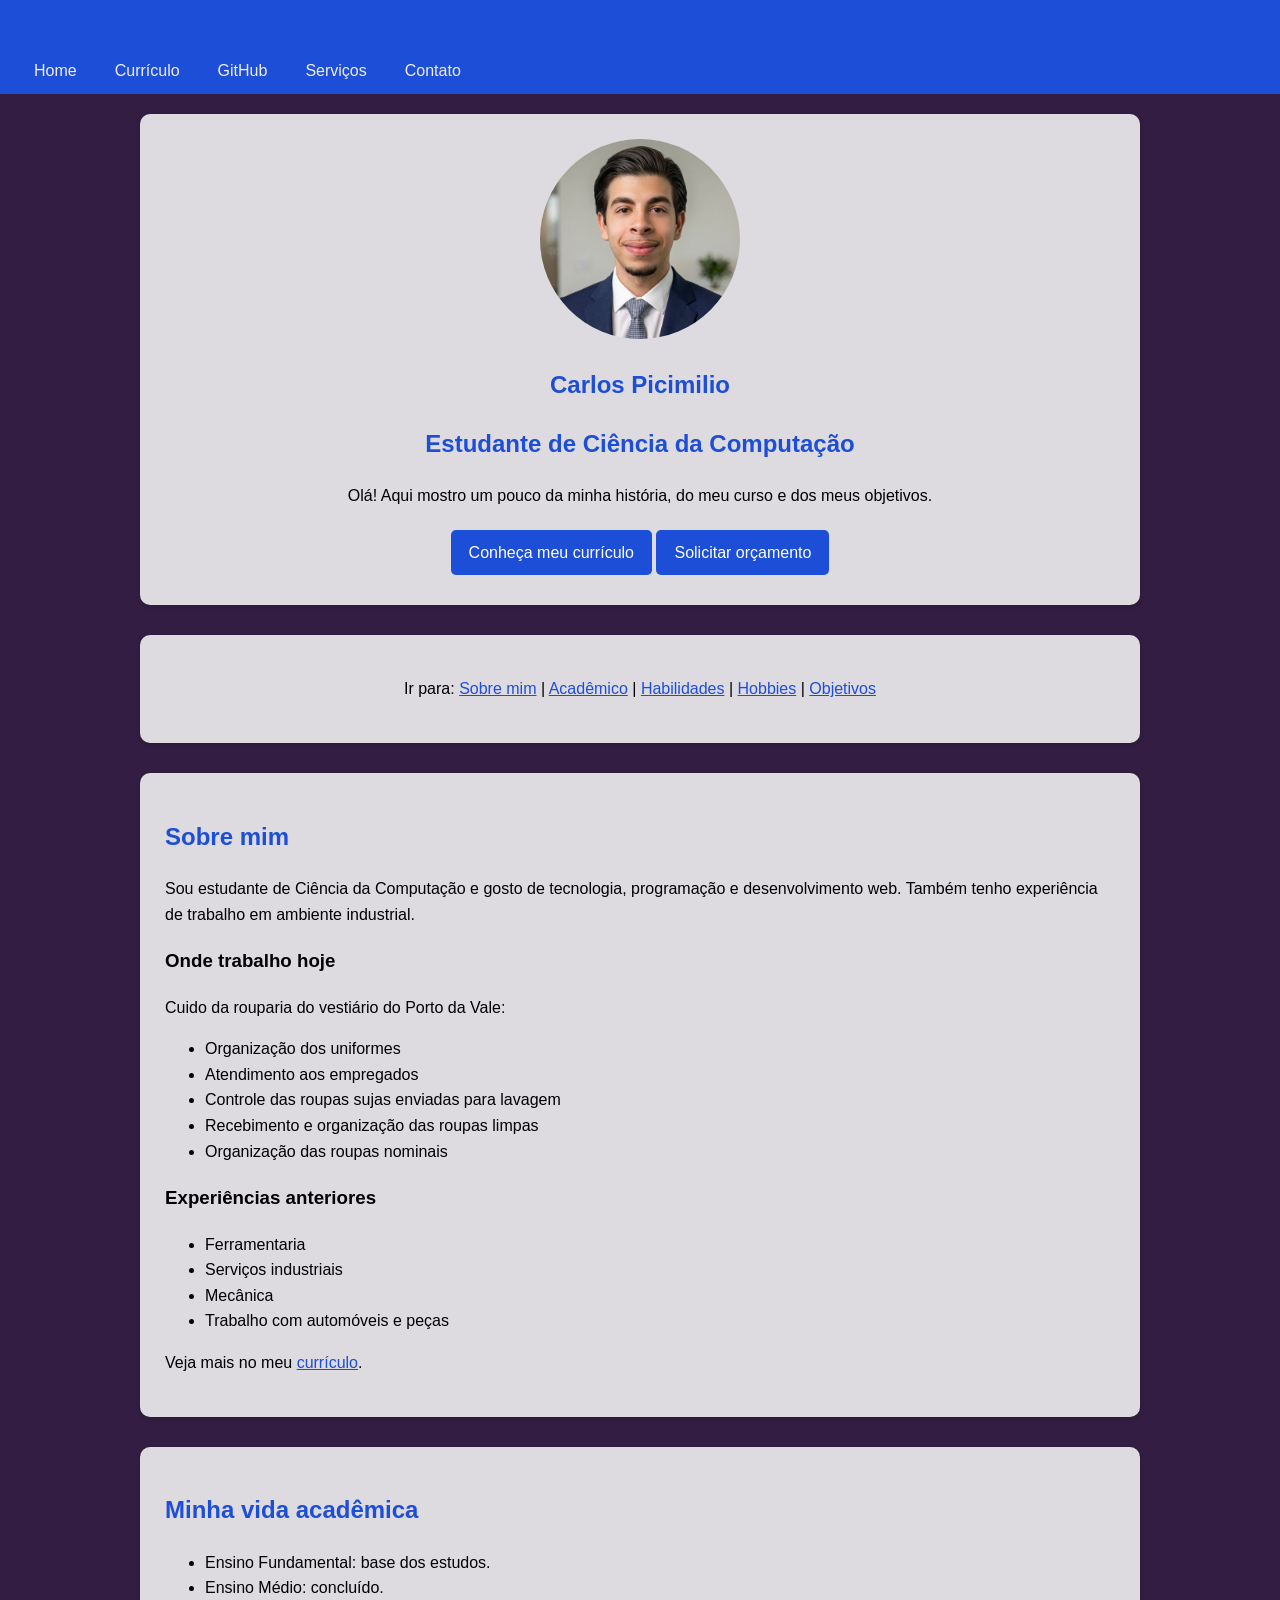
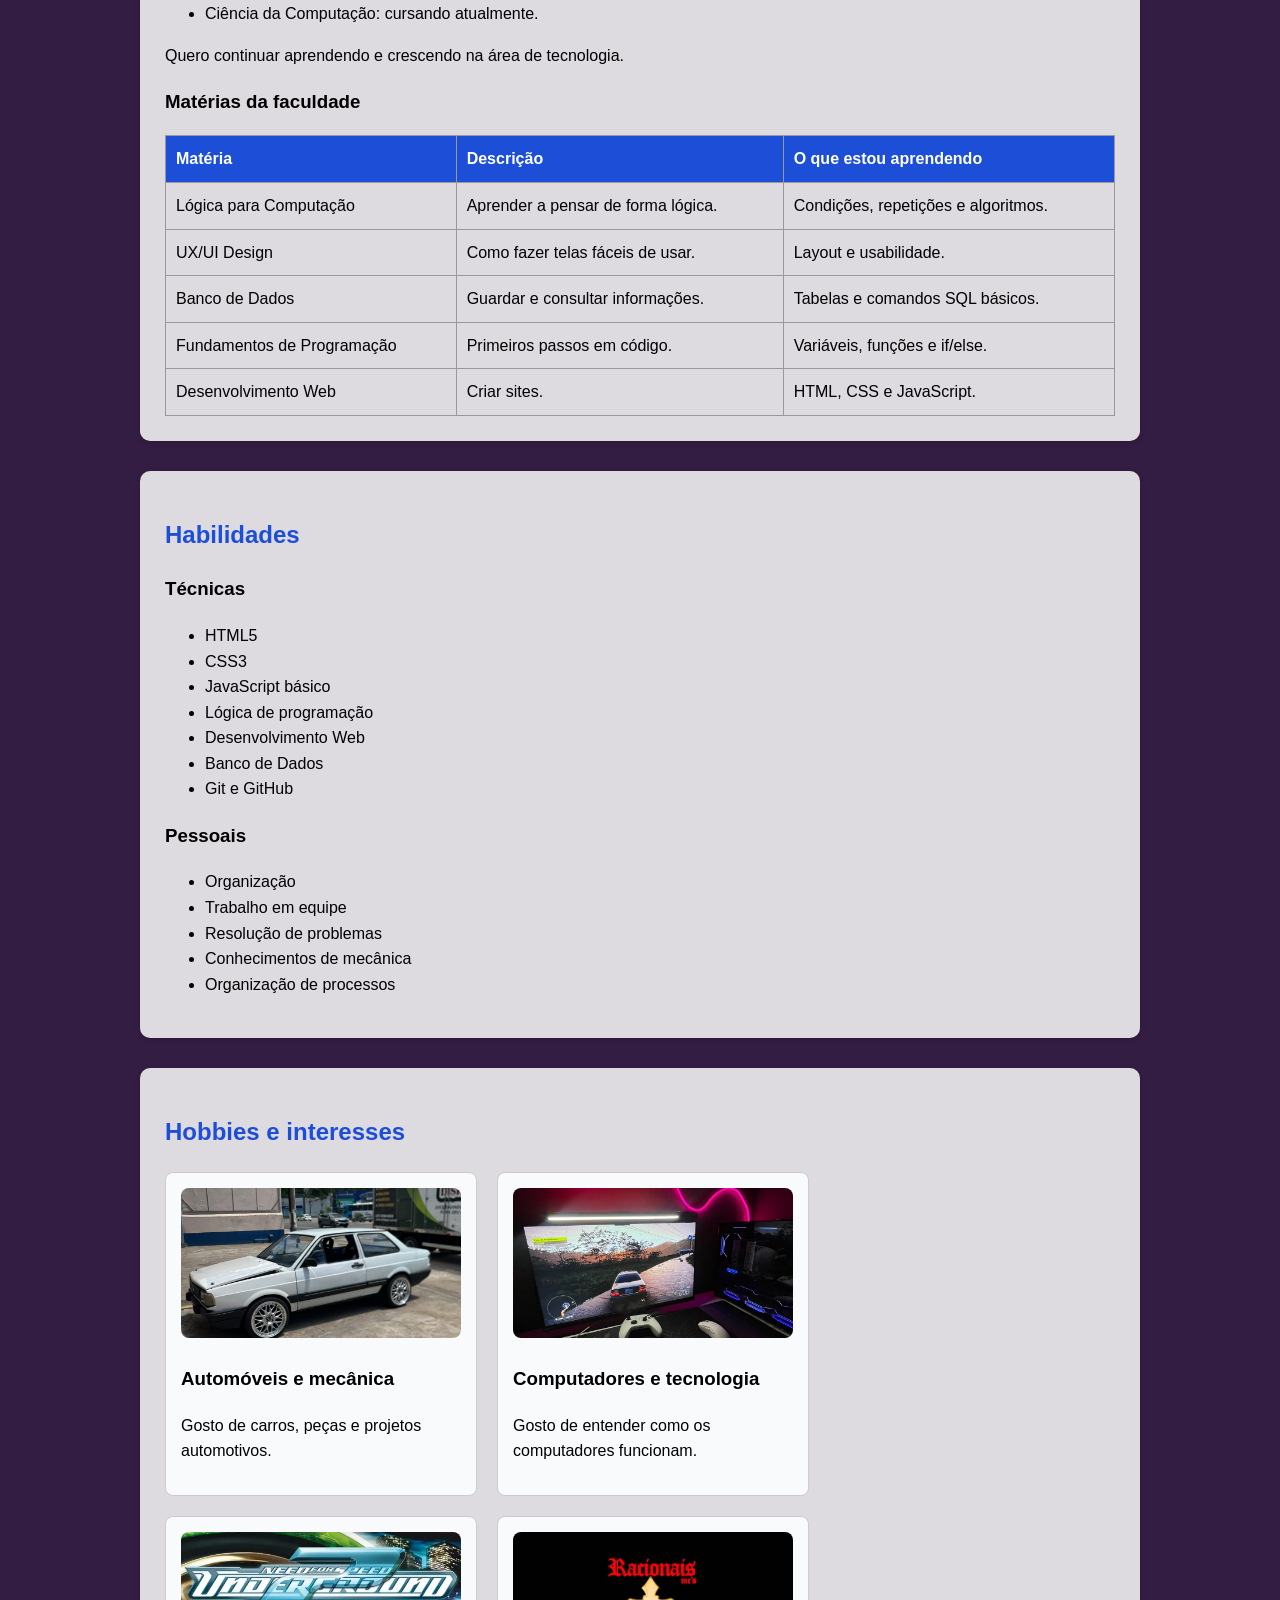
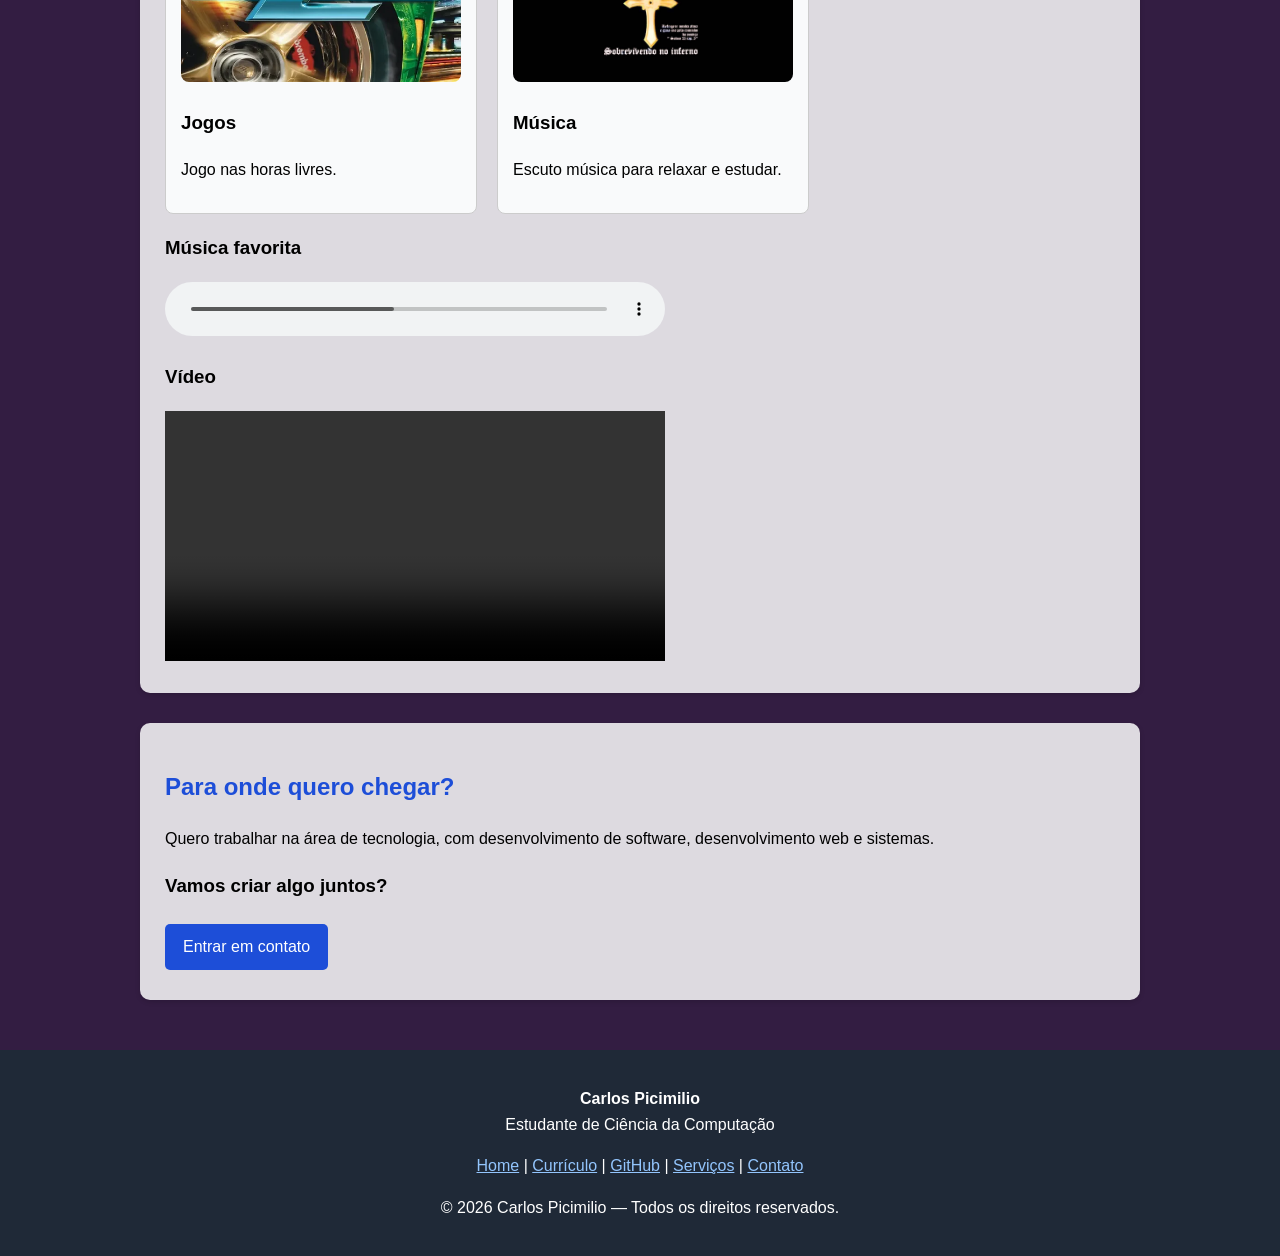
<file: index.html>
<!DOCTYPE html>
<html lang="pt-BR">
<head>
<meta charset="UTF-8">
<meta name="viewport" content="width=device-width, initial-scale=1.0">
<title>Home - Carlos Picimilio</title>
<meta name="description" content="Site de Carlos Picimilio, estudante de Ciência da Computação.">
<link rel="stylesheet" href="style.css">
</head>
<body>

<header>
  <div class="topo">
    <h2 class="logo">Carlos Picimilio</h2>
    <button id="btn-menu" aria-label="Abrir menu">&#9776;</button>
  </div>
  <nav id="menu" aria-label="Menu principal">
    <ul>
<li><a href="index.html">Home</a></li>
<li><a href="curriculo.html">Currículo</a></li>
<li><a href="github.html">GitHub</a></li>
<li><a href="servicos.html">Serviços</a></li>
<li><a href="contato.html">Contato</a></li>
    </ul>
  </nav>
</header>

<main>
<section class="inicio">
  <img src="minhafoto.jpeg" alt="Foto de Carlos Picimilio">
  <h1>Carlos Picimilio</h1>
  <h2>Estudante de Ciência da Computação</h2>
  
  <p>Olá! Aqui mostro um pouco da minha história, do meu curso e dos meus objetivos.</p>
  <a class="botao" href="curriculo.html">Conheça meu currículo</a>
  <a class="botao" href="servicos.html">Solicitar orçamento</a>
</section>

<section class="ancoras">
  <p>Ir para: <a href="#sobre">Sobre mim</a> | <a href="#academico">Acadêmico</a> | <a href="#habilidades">Habilidades</a> | <a href="#hobbies">Hobbies</a> | <a href="#objetivos">Objetivos</a></p>
</section>

<section id="sobre">
  <h2>Sobre mim</h2>
  <p>Sou estudante de Ciência da Computação e gosto de tecnologia, programação e desenvolvimento web. Também tenho experiência de trabalho em ambiente industrial.</p>
  <h3>Onde trabalho hoje</h3>
  <p>Cuido da rouparia do vestiário do Porto da Vale:</p>
  <ul>
  <li>Organização dos uniformes</li>
  <li>Atendimento aos empregados</li>
  <li>Controle das roupas sujas enviadas para lavagem</li>
  <li>Recebimento e organização das roupas limpas</li>
  <li>Organização das roupas nominais</li>
</ul>
  <h3>Experiências anteriores</h3>
  <ul>
  <li>Ferramentaria</li>
  <li>Serviços industriais</li>
  <li>Mecânica</li>
  <li>Trabalho com automóveis e peças</li>
</ul>
  <p>Veja mais no meu <a href="curriculo.html">currículo</a>.</p>
</section>

<section id="academico">
  <h2>Minha vida acadêmica</h2>
  <ul>
  <li>Ensino Fundamental: base dos estudos.</li>
  <li>Ensino Médio: concluído.</li>
  <li>Ciência da Computação: cursando atualmente.</li>
</ul>
  <p>Quero continuar aprendendo e crescendo na área de tecnologia.</p>
  <h3>Matérias da faculdade</h3>
  <div class="rolagem">
<table>
    
<tr><th>Matéria</th><th>Descrição</th><th>O que estou aprendendo</th></tr>
<tr><td>Lógica para Computação</td><td>Aprender a pensar de forma lógica.</td><td>Condições, repetições e algoritmos.</td></tr>
<tr><td>UX/UI Design</td><td>Como fazer telas fáceis de usar.</td><td>Layout e usabilidade.</td></tr>
<tr><td>Banco de Dados</td><td>Guardar e consultar informações.</td><td>Tabelas e comandos SQL básicos.</td></tr>
<tr><td>Fundamentos de Programação</td><td>Primeiros passos em código.</td><td>Variáveis, funções e if/else.</td></tr>
<tr><td>Desenvolvimento Web</td><td>Criar sites.</td><td>HTML, CSS e JavaScript.</td></tr>

</table>
</div>
</section>

<section id="habilidades">
  <h2>Habilidades</h2>
  <h3>Técnicas</h3>
  <ul>
  <li>HTML5</li>
  <li>CSS3</li>
  <li>JavaScript básico</li>
  <li>Lógica de programação</li>
  <li>Desenvolvimento Web</li>
  <li>Banco de Dados</li>
  <li>Git e GitHub</li>
</ul>
  <h3>Pessoais</h3>
  <ul>
  <li>Organização</li>
  <li>Trabalho em equipe</li>
  <li>Resolução de problemas</li>
  <li>Conhecimentos de mecânica</li>
  <li>Organização de processos</li>
</ul>
</section>

<section id="hobbies">
  <h2>Hobbies e interesses</h2>
  <div class="grupo">
  <div class="caixa">
  <img src="voyage.jpeg" alt="Imagem sobre Automóveis e mecânica">
  <h3>Automóveis e mecânica</h3>
  <p>Gosto de carros, peças e projetos automotivos.</p>
</div>
  <div class="caixa">
  <img src="pc.jpeg" alt="Imagem sobre Computadores e tecnologia">
  <h3>Computadores e tecnologia</h3>
  <p>Gosto de entender como os computadores funcionam.</p>
</div>
  <div class="caixa">
  <img src="nfs2.webp" alt="Imagem sobre Jogos">
  <h3>Jogos</h3>
  <p>Jogo nas horas livres.</p>
</div>
  <div class="caixa">
  <img src="racionais.jpg" alt="Imagem sobre Música">
  <h3>Música</h3>
  <p>Escuto música para relaxar e estudar.</p>
</div>
  </div>
  <h3>Música favorita</h3>
 
  <audio controls src="intoyesterday.mp3">Seu navegador não suporta áudio.</audio>
  <h3>Vídeo</h3>
  
  <video controls src="neymarskills.mp4">Seu navegador não suporta vídeo.</video>
</section>

<section id="objetivos">
  <h2>Para onde quero chegar?</h2>
  <p>Quero trabalhar na área de tecnologia, com desenvolvimento de software, desenvolvimento web e sistemas.</p>
  <h3>Vamos criar algo juntos?</h3>
  <a class="botao" href="contato.html">Entrar em contato</a>
</section>
</main>

<footer>
  <p><strong>Carlos Picimilio</strong><br>Estudante de Ciência da Computação</p>
  <p><a href="index.html">Home</a> | <a href="curriculo.html">Currículo</a> | <a href="github.html">GitHub</a> | <a href="servicos.html">Serviços</a> | <a href="contato.html">Contato</a></p>
  
  <p>&copy; <span id="ano">2026</span> Carlos Picimilio — Todos os direitos reservados.</p>
</footer>

<button id="btn-topo" aria-label="Voltar ao topo">&uarr; Topo</button>
<script src="script.js"></script>
</body>
</html>
</file>
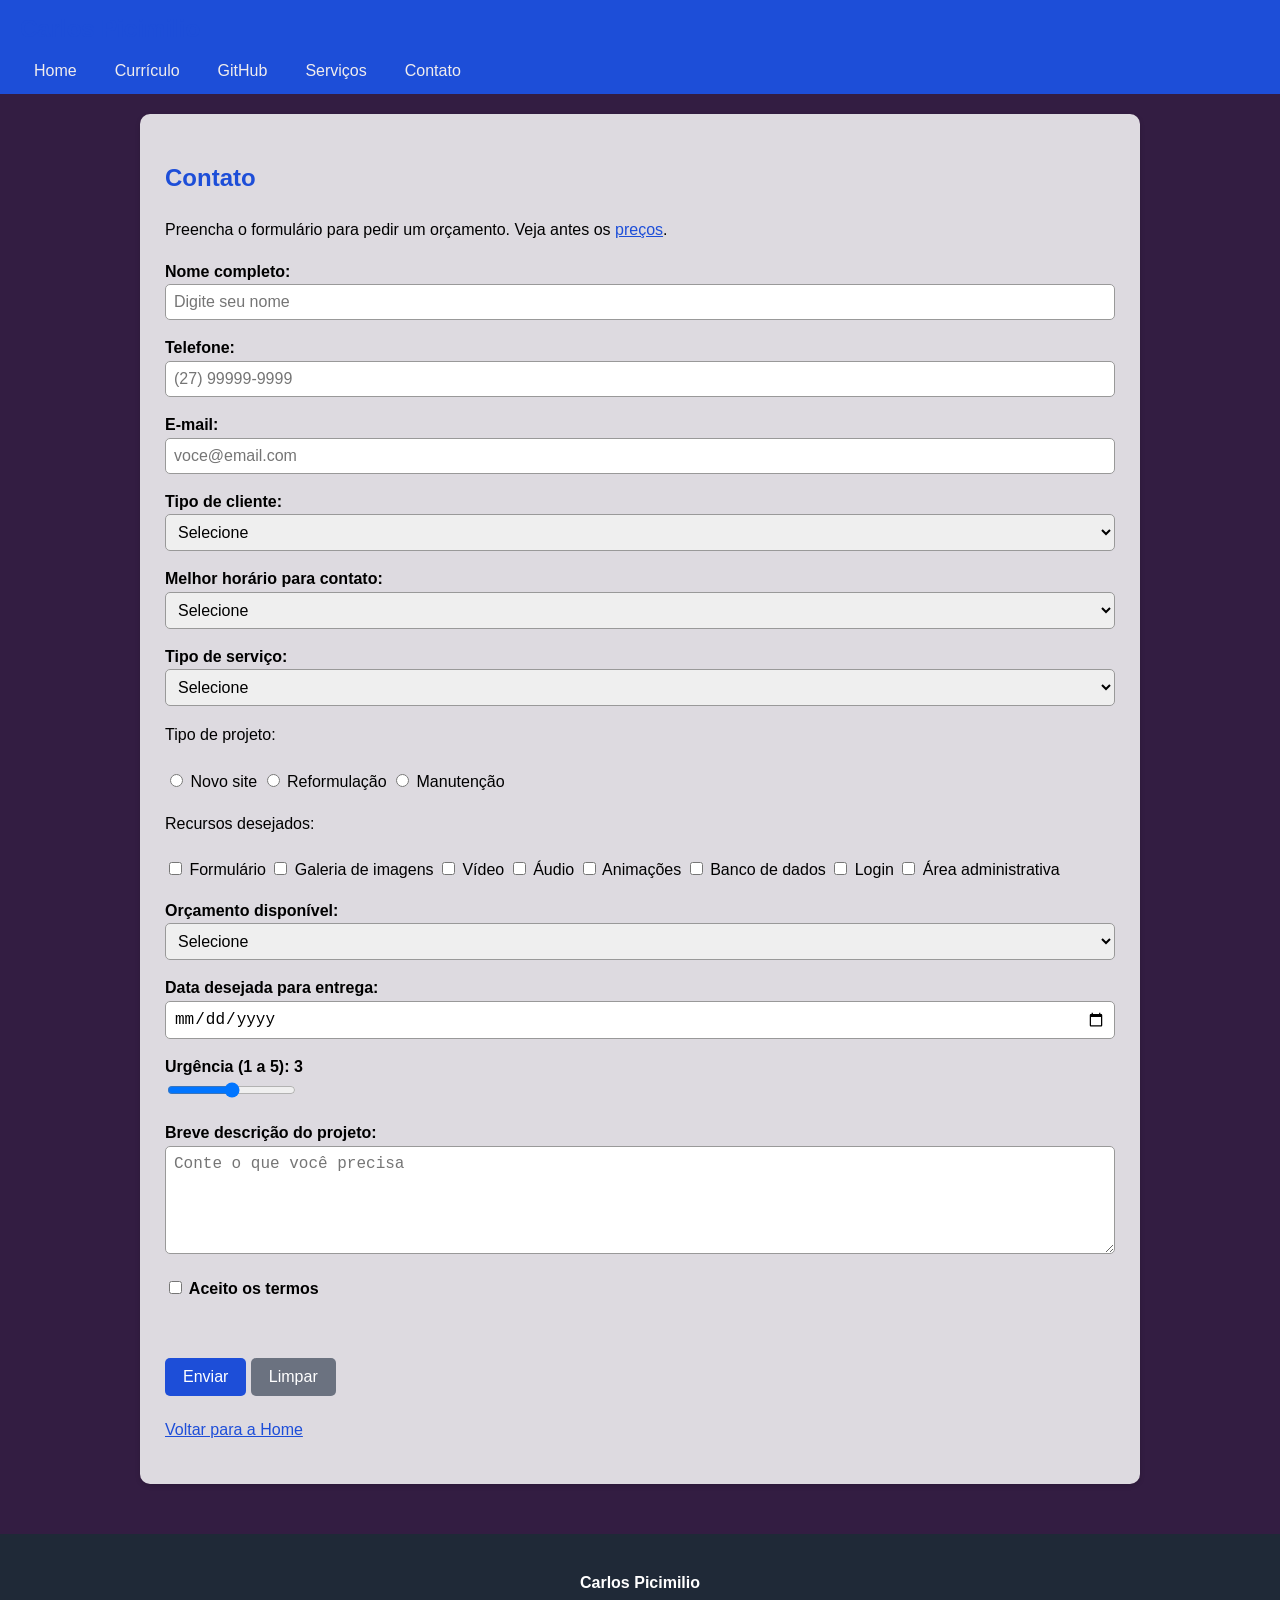
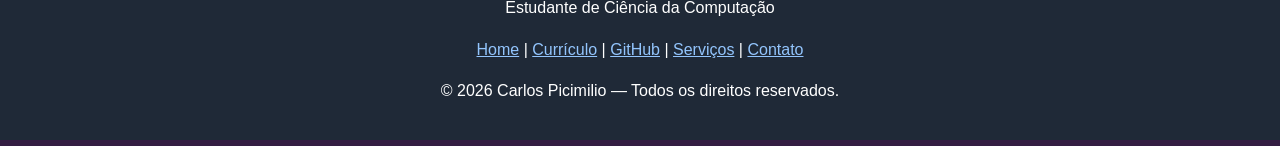
<file: contato.html>
<!DOCTYPE html>
<html lang="pt-BR">
<head>
<meta charset="UTF-8">
<meta name="viewport" content="width=device-width, initial-scale=1.0">
<title>Contato - Carlos Picimilio</title>
<meta name="description" content="Peça um orçamento de site.">
<link rel="stylesheet" href="style.css">
</head>
<body>

<header>
  <div class="topo">
    <h2 class="logo">Carlos Picimilio</h2>
    <button id="btn-menu" aria-label="Abrir menu">&#9776;</button>
  </div>
  <nav id="menu" aria-label="Menu principal">
    <ul>
<li><a href="index.html">Home</a></li>
<li><a href="curriculo.html">Currículo</a></li>
<li><a href="github.html">GitHub</a></li>
<li><a href="servicos.html">Serviços</a></li>
<li><a href="contato.html">Contato</a></li>
    </ul>
  </nav>
</header>

<main>
<section>
  <h1>Contato</h1>
  <p>Preencha o formulário para pedir um orçamento. Veja antes os <a href="servicos.html">preços</a>.</p>
  <p id="sucesso" class="sucesso" hidden>Obrigado pelo contato! Sua solicitação foi registrada. Entrarei em contato para entender melhor o projeto e enviar uma proposta.</p>
  <div id="erros" class="erros"></div>
  <form id="formulario">
    <label for="nome">Nome completo:</label>
    <input type="text" id="nome" placeholder="Digite seu nome">
    <label for="tel">Telefone:</label>
    <input type="tel" id="tel" placeholder="(27) 99999-9999">
    <label for="email">E-mail:</label>
    <input type="email" id="email" placeholder="voce@email.com">
    <label for="cliente">Tipo de cliente:</label>
    <select id="cliente"><option value="">Selecione</option><option>Pessoa Física</option><option>Pessoa Jurídica</option></select>
    <label for="horario">Melhor horário para contato:</label>
    <select id="horario"><option value="">Selecione</option><option>Manhã</option><option>Tarde</option><option>Noite</option></select>
    <label for="servico">Tipo de serviço:</label>
    <select id="servico"><option value="">Selecione</option><option>Landing Page</option><option>Site institucional</option><option>Loja virtual</option><option>Site para restaurante</option><option>Site para academia</option><option>Site para empresa</option><option>Sistema web</option><option>Outro</option></select>
    <p>Tipo de projeto:</p>
    <div><label><input type="radio" name="projeto" value="Novo site"> Novo site</label> <label><input type="radio" name="projeto" value="Reformulação"> Reformulação</label> <label><input type="radio" name="projeto" value="Manutenção"> Manutenção</label> </div>
    <p>Recursos desejados:</p>
    <div><label><input type="checkbox" name="recursos"> Formulário</label> <label><input type="checkbox" name="recursos"> Galeria de imagens</label> <label><input type="checkbox" name="recursos"> Vídeo</label> <label><input type="checkbox" name="recursos"> Áudio</label> <label><input type="checkbox" name="recursos"> Animações</label> <label><input type="checkbox" name="recursos"> Banco de dados</label> <label><input type="checkbox" name="recursos"> Login</label> <label><input type="checkbox" name="recursos"> Área administrativa</label> </div>
    <label for="orcamento">Orçamento disponível:</label>
    <select id="orcamento"><option value="">Selecione</option><option>Até R$ 300</option><option>R$ 300 a R$ 600</option><option>R$ 600 a R$ 1.000</option><option>Acima de R$ 1.000</option></select>
    <label for="data">Data desejada para entrega:</label>
    <input type="date" id="data">
    <label for="urgencia">Urgência (1 a 5): <span id="valor">3</span></label>
    <input type="range" id="urgencia" min="1" max="5" value="3">
    <label for="descricao">Breve descrição do projeto:</label>
    <textarea id="descricao" rows="5" placeholder="Conte o que você precisa"></textarea>
    <label><input type="checkbox" id="termos"> Aceito os termos</label>
    <br><br>
    <input class="botao" type="submit" value="Enviar">
    <input class="botao cinza" type="reset" value="Limpar">
  </form>
  <p><a href="index.html">Voltar para a Home</a></p>
</section>
</main>

<footer>
  <p><strong>Carlos Picimilio</strong><br>Estudante de Ciência da Computação</p>
  <p><a href="index.html">Home</a> | <a href="curriculo.html">Currículo</a> | <a href="github.html">GitHub</a> | <a href="servicos.html">Serviços</a> | <a href="contato.html">Contato</a></p>

  <p>&copy; <span id="ano">2026</span> Carlos Picimilio — Todos os direitos reservados.</p>
</footer>

<button id="btn-topo" aria-label="Voltar ao topo">&uarr; Topo</button>
<script src="script.js"></script>
</body>
</html>
</file>
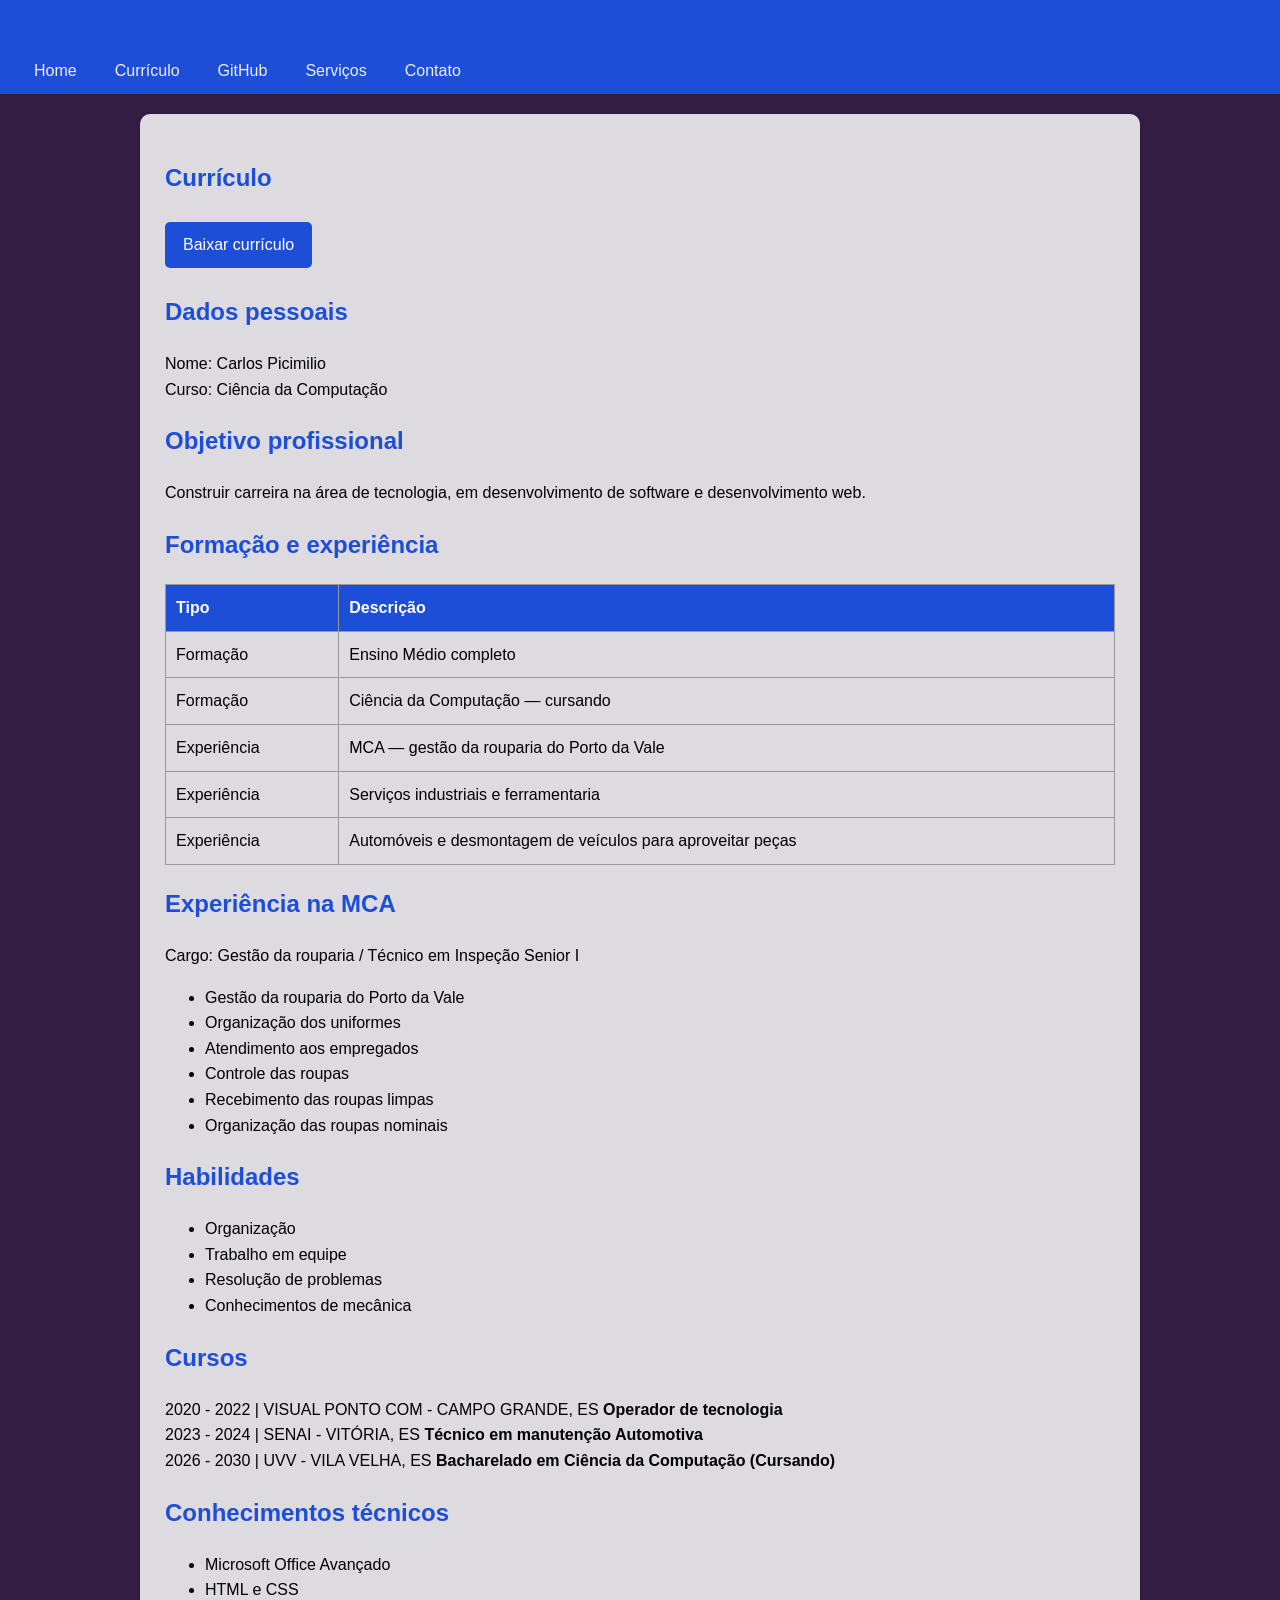
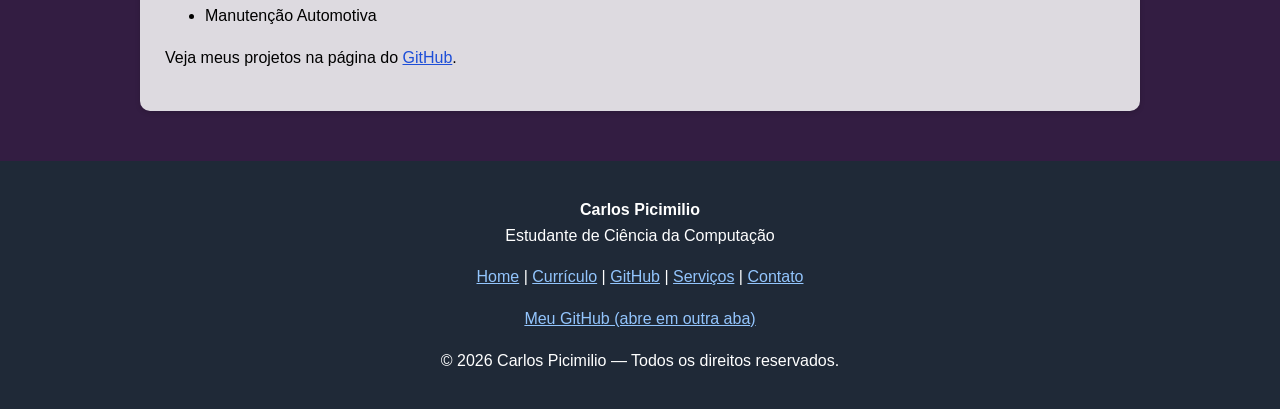
<file: curriculo.html>
<!DOCTYPE html>
<html lang="pt-BR">
<head>
<meta charset="UTF-8">
<meta name="viewport" content="width=device-width, initial-scale=1.0">
<title>Currículo - Carlos Picimilio</title>
<meta name="description" content="Currículo de Carlos Picimilio.">
<link rel="stylesheet" href="style.css">
</head>
<body>

<header>
  <div class="topo">
    <h2 class="logo">Carlos Picimilio</h2>
    <button id="btn-menu" aria-label="Abrir menu">&#9776;</button>
  </div>
  <nav id="menu" aria-label="Menu principal">
    <ul>
<li><a href="index.html">Home</a></li>
<li><a href="curriculo.html">Currículo</a></li>
<li><a href="github.html">GitHub</a></li>
<li><a href="servicos.html">Serviços</a></li>
<li><a href="contato.html">Contato</a></li>
    </ul>
  </nav>
</header>

<main>
<section>
  <h1>Currículo</h1>
  <p><a class="botao" href="curriculo.pdf" download>Baixar currículo</a></p>
 
  <h2>Dados pessoais</h2>
  <p>Nome: Carlos Picimilio<br>Curso: Ciência da Computação</p>
  <h2>Objetivo profissional</h2>
  <p>Construir carreira na área de tecnologia, em desenvolvimento de software e desenvolvimento web.</p>
  <h2>Formação e experiência</h2>
  <div class="rolagem"><table>
<tr><th>Tipo</th><th>Descrição</th></tr>
<tr><td>Formação</td><td>Ensino Médio completo</td></tr>
<tr><td>Formação</td><td>Ciência da Computação — cursando</td></tr>
<tr><td>Experiência</td><td>MCA — gestão da rouparia do Porto da Vale</td></tr>
<tr><td>Experiência</td><td>Serviços industriais e ferramentaria</td></tr>
<tr><td>Experiência</td><td>Automóveis e desmontagem de veículos para aproveitar peças</td></tr>
</table></div>
  <h2>Experiência na MCA</h2>
  <p>Cargo: Gestão da rouparia / Técnico em Inspeção Senior I</p>
  <ul>
  <li>Gestão da rouparia do Porto da Vale</li>
  <li>Organização dos uniformes</li>
  <li>Atendimento aos empregados</li>
  <li>Controle das roupas</li>
  <li>Recebimento das roupas limpas</li>
  <li>Organização das roupas nominais</li>
</ul>
  <h2>Habilidades</h2>
  <ul>
  <li>Organização</li>
  <li>Trabalho em equipe</li>
  <li>Resolução de problemas</li>
  <li>Conhecimentos de mecânica</li>
</ul>
  <h2>Cursos</h2>
  <p>
    2020 - 2022 | VISUAL PONTO COM - CAMPO GRANDE, ES <b>Operador de tecnologia</b>
    <br>
    2023 - 2024 | SENAI - VITÓRIA, ES <b>Técnico em manutenção Automotiva</b>
    <br>
    2026 - 2030 | UVV - VILA VELHA, ES <b>Bacharelado em Ciência da Computação (Cursando)</b>
    <br>
    
  </p>
  <h2>Conhecimentos técnicos</h2>
<ul>
  <li>Microsoft Office Avançado</li>
  <li>HTML e CSS</li>
  <li>Manutenção Automotiva</li>
</ul>
  <p>Veja meus projetos na página do <a href="github.html">GitHub</a>.</p>
</section>
</main>

<footer>
  <p><strong>Carlos Picimilio</strong><br>Estudante de Ciência da Computação</p>
  <p><a href="index.html">Home</a> | <a href="curriculo.html">Currículo</a> | <a href="github.html">GitHub</a> | <a href="servicos.html">Serviços</a> | <a href="contato.html">Contato</a></p>
 
  <p><a href="https://github.com/carlosmorone" target="_blank">Meu GitHub (abre em outra aba)</a></p>
  <p>&copy; <span id="ano">2026</span> Carlos Picimilio — Todos os direitos reservados.</p>
</footer>

<button id="btn-topo" aria-label="Voltar ao topo">&uarr; Topo</button>
<script src="script.js"></script>
</body>
</html>
</file>
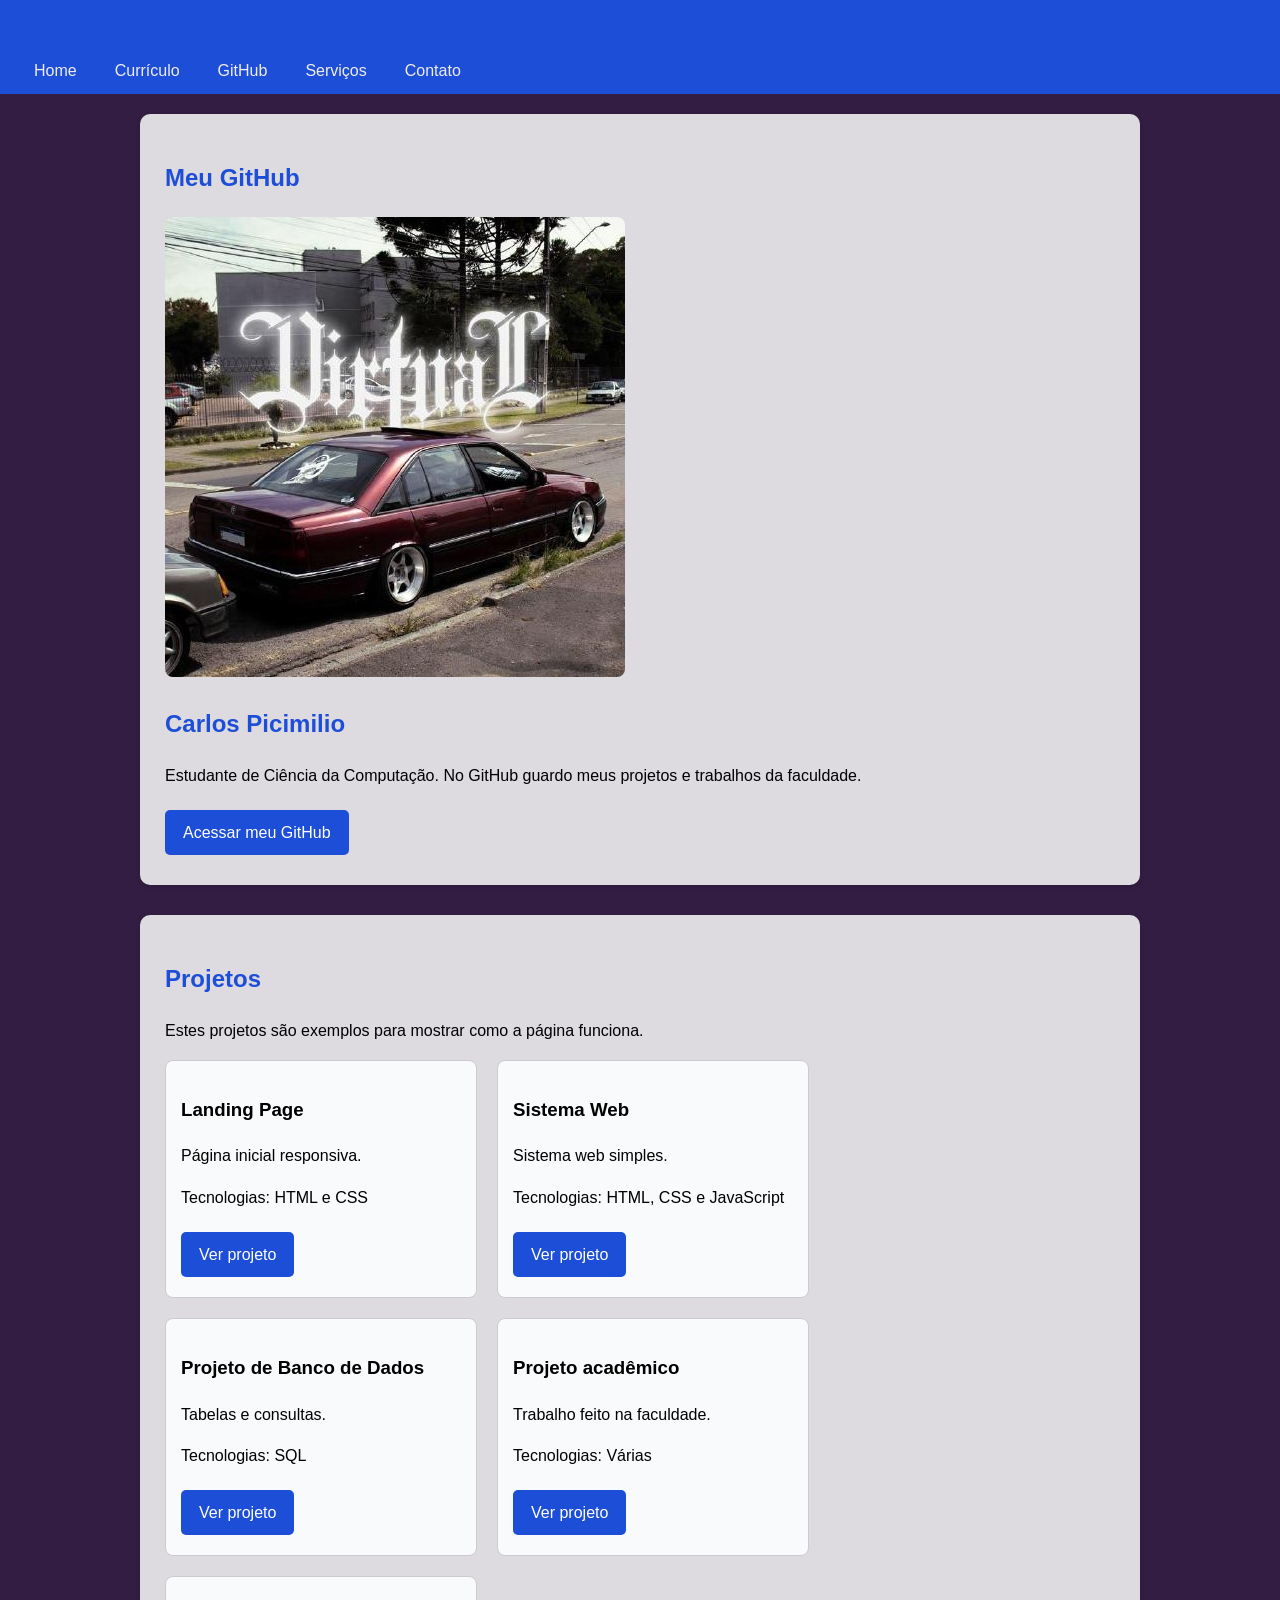
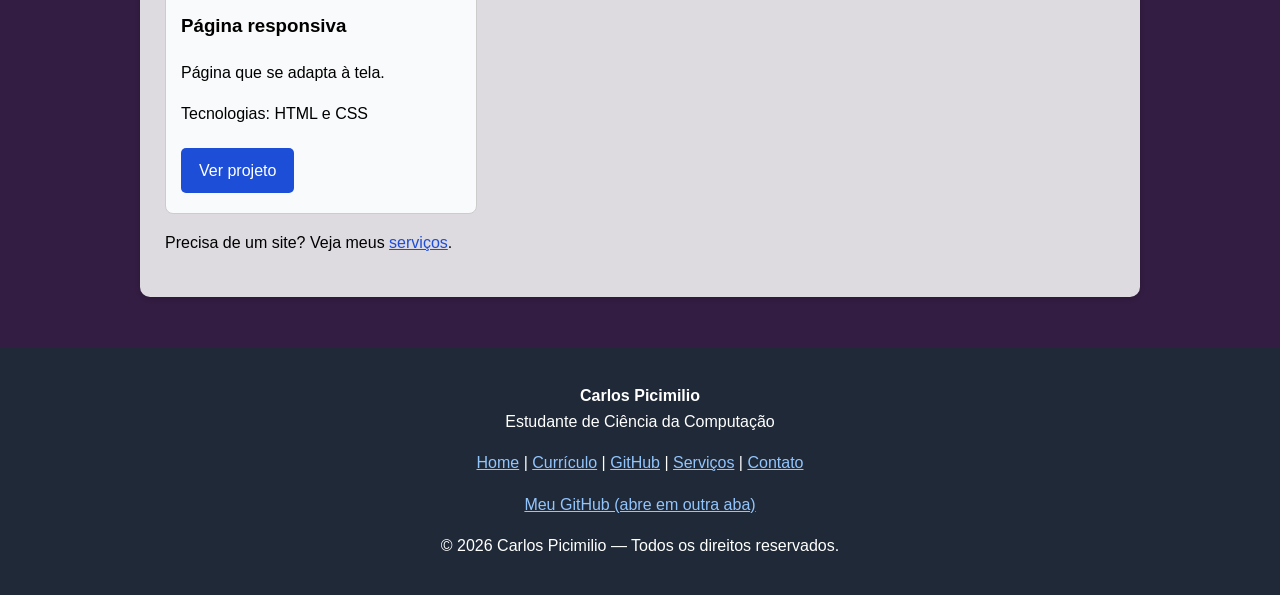
<file: github.html>
<!DOCTYPE html>
<html lang="pt-BR">
<head>
<meta charset="UTF-8">
<meta name="viewport" content="width=device-width, initial-scale=1.0">
<title>GitHub - Carlos Picimilio</title>
<meta name="description" content="Projetos de Carlos Picimilio no GitHub.">
<link rel="stylesheet" href="style.css">
</head>
<body>

<header>
  <div class="topo">
    <h2 class="logo">Carlos Picimilio</h2>
    <button id="btn-menu" aria-label="Abrir menu">&#9776;</button>
  </div>
  <nav id="menu" aria-label="Menu principal">
    <ul>
<li><a href="index.html">Home</a></li>
<li><a href="curriculo.html">Currículo</a></li>
<li><a href="github.html">GitHub</a></li>
<li><a href="servicos.html">Serviços</a></li>
<li><a href="contato.html">Contato</a></li>
    </ul>
  </nav>
</header>

<main>
<section>
  <h1>Meu GitHub</h1>
  <img src="perfilgit.jpg" alt="Foto de Carlos Picimilio">
  <h2>Carlos Picimilio</h2>
  <p>Estudante de Ciência da Computação. No GitHub guardo meus projetos e trabalhos da faculdade.</p>
 
  <a class="botao" href="https://github.com/carlosmorone" target="_blank">Acessar meu GitHub</a>
</section>
<section>
  <h2>Projetos</h2>
  <p>Estes projetos são exemplos para mostrar como a página funciona.</p>
  <div class="grupo">
  <div class="caixa">
  
  <h3>Landing Page</h3>
  <p>Página inicial responsiva.</p>
  <p>Tecnologias: HTML e CSS</p>
 
  <a class="botao" href="https://github.com/carlosmorone" target="_blank">Ver projeto</a>
</div>
  <div class="caixa">

  <h3>Sistema Web</h3>
  <p>Sistema web simples.</p>
  <p>Tecnologias: HTML, CSS e JavaScript</p>
  
  <a class="botao" href="https://github.com/carlosmorone" target="_blank">Ver projeto</a>
</div>
  <div class="caixa">
 
  <h3>Projeto de Banco de Dados</h3>
  <p>Tabelas e consultas.</p>
  <p>Tecnologias: SQL</p>
  
  <a class="botao" href="https://github.com/carlosmorone" target="_blank">Ver projeto</a>
</div>
  <div class="caixa">

  <h3>Projeto acadêmico</h3>
  <p>Trabalho feito na faculdade.</p>
  <p>Tecnologias: Várias</p>
 
  <a class="botao" href="https://github.com/carlosmorone" target="_blank">Ver projeto</a>
</div>
  <div class="caixa">

  <h3>Página responsiva</h3>
  <p>Página que se adapta à tela.</p>
  <p>Tecnologias: HTML e CSS</p>
  
  <a class="botao" href="https://github.com/carlosmorone" target="_blank">Ver projeto</a>
</div>
  </div>
  <p>Precisa de um site? Veja meus <a href="servicos.html">serviços</a>.</p>
</section>
</main>

<footer>
  <p><strong>Carlos Picimilio</strong><br>Estudante de Ciência da Computação</p>
  <p><a href="index.html">Home</a> | <a href="curriculo.html">Currículo</a> | <a href="github.html">GitHub</a> | <a href="servicos.html">Serviços</a> | <a href="contato.html">Contato</a></p>
  
  <p><a href="https://github.com/carlosmorone" target="_blank">Meu GitHub (abre em outra aba)</a></p>
  <p>&copy; <span id="ano">2026</span> Carlos Picimilio — Todos os direitos reservados.</p>
</footer>

<button id="btn-topo" aria-label="Voltar ao topo">&uarr; Topo</button>
<script src="script.js"></script>
</body>
</html>
</file>
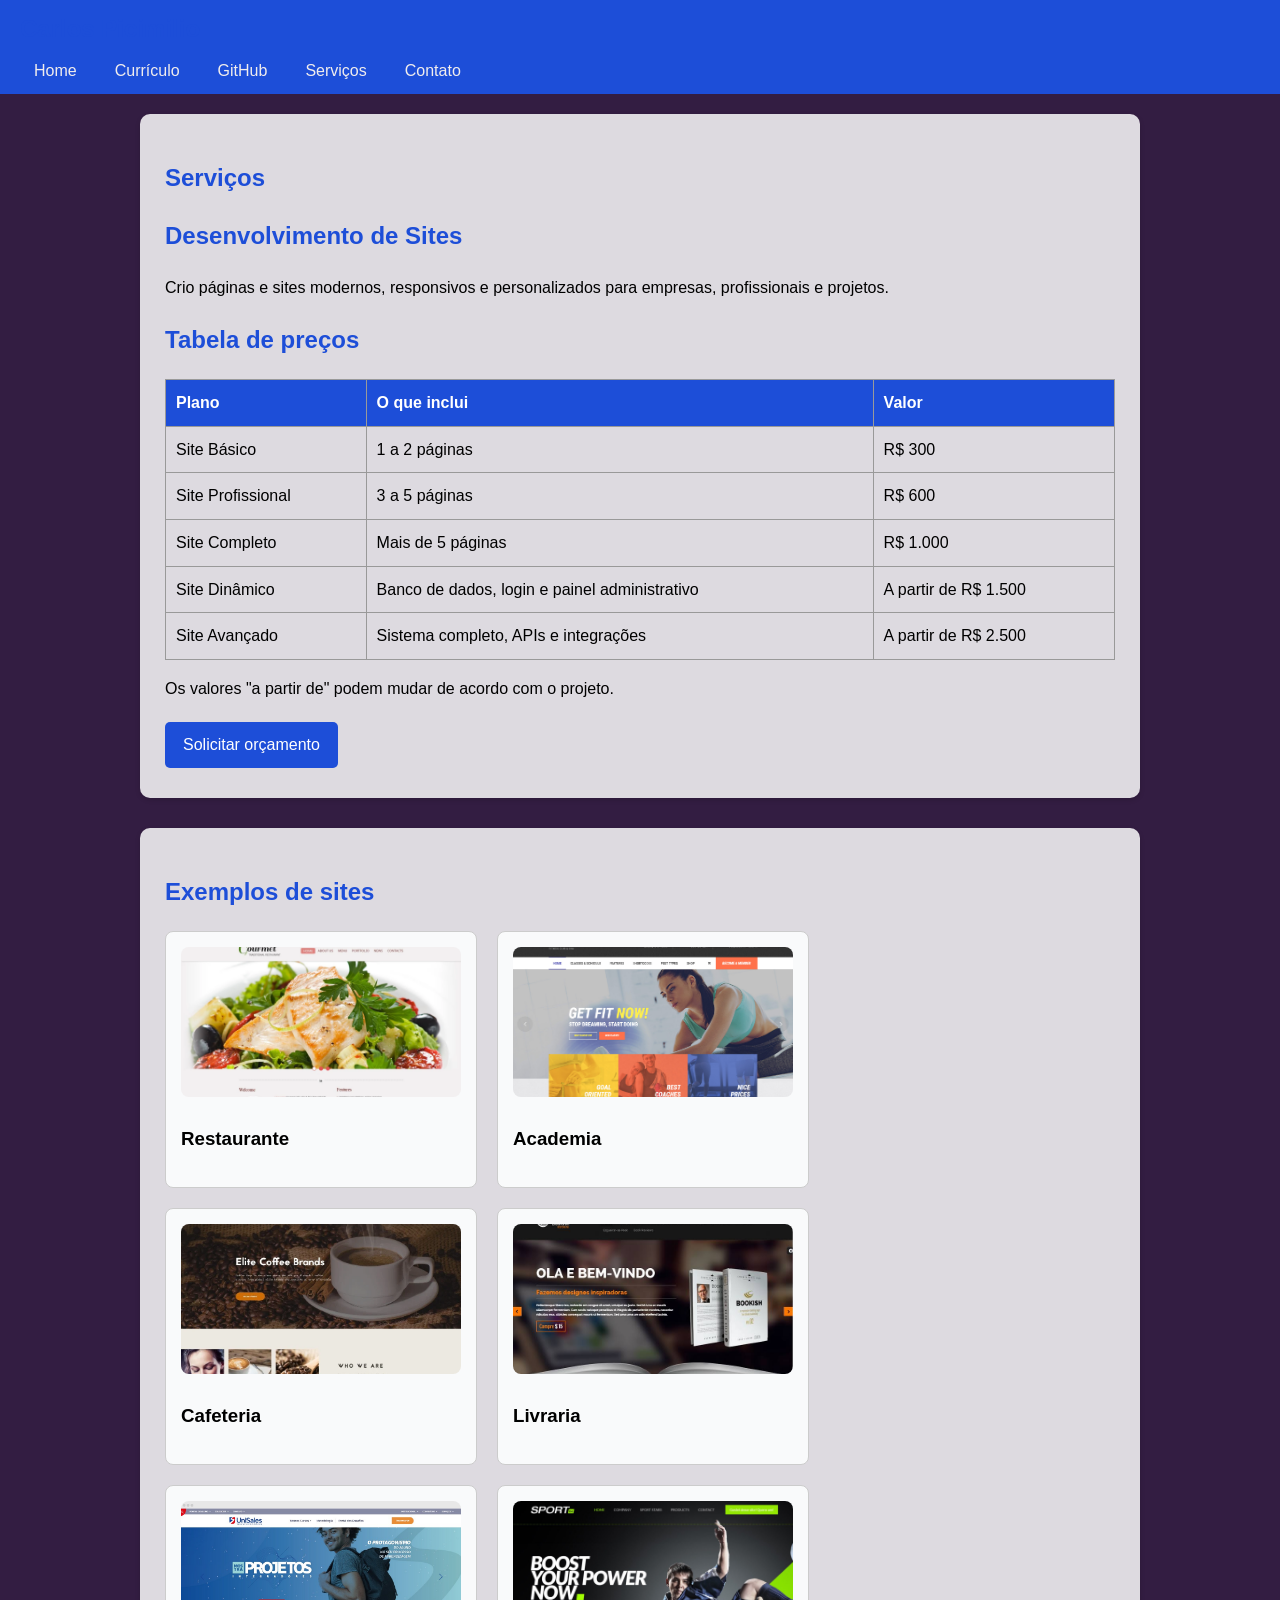
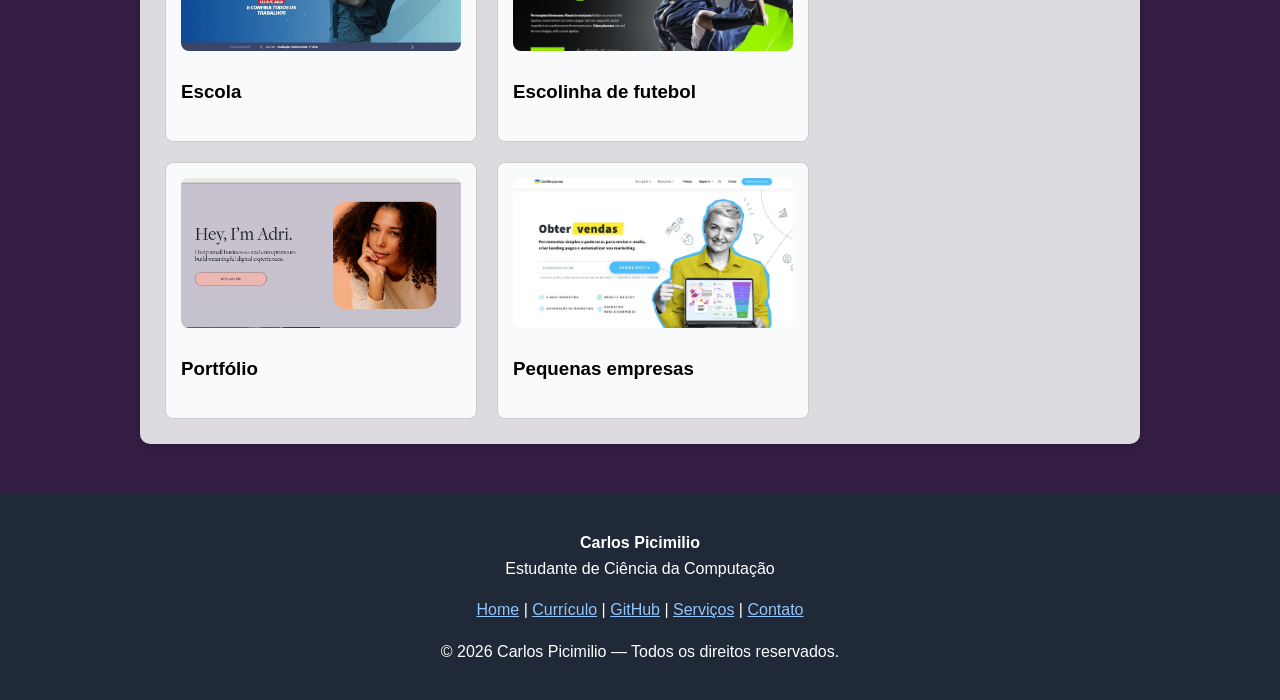
<file: servicos.html>
<!DOCTYPE html>
<html lang="pt-BR">
<head>
<meta charset="UTF-8">
<meta name="viewport" content="width=device-width, initial-scale=1.0">
<title>Serviços - Carlos Picimilio</title>
<meta name="description" content="Criação de sites com preços.">
<link rel="stylesheet" href="style.css">
</head>
<body>

<header>
  <div class="topo">
    <h2 class="logo">Carlos Picimilio</h2>
    <button id="btn-menu" aria-label="Abrir menu">&#9776;</button>
  </div>
  <nav id="menu" aria-label="Menu principal">
    <ul>
<li><a href="index.html">Home</a></li>
<li><a href="curriculo.html">Currículo</a></li>
<li><a href="github.html">GitHub</a></li>
<li><a href="servicos.html">Serviços</a></li>
<li><a href="contato.html">Contato</a></li>
    </ul>
  </nav>
</header>

<main>
<section>
  <h1>Serviços</h1>
  <h2>Desenvolvimento de Sites</h2>
  <p>Crio páginas e sites modernos, responsivos e personalizados para empresas, profissionais e projetos.</p>
  <h2>Tabela de preços</h2>
  <div class="rolagem"><table>
<tr><th>Plano</th><th>O que inclui</th><th>Valor</th></tr>
<tr><td>Site Básico</td><td>1 a 2 páginas</td><td>R$ 300</td></tr>
<tr><td>Site Profissional</td><td>3 a 5 páginas</td><td>R$ 600</td></tr>
<tr><td>Site Completo</td><td>Mais de 5 páginas</td><td>R$ 1.000</td></tr>
<tr><td>Site Dinâmico</td><td>Banco de dados, login e painel administrativo</td><td>A partir de R$ 1.500</td></tr>
<tr><td>Site Avançado</td><td>Sistema completo, APIs e integrações</td><td>A partir de R$ 2.500</td></tr>
</table></div>
  <p>Os valores "a partir de" podem mudar de acordo com o projeto.</p>
  <a class="botao" href="contato.html">Solicitar orçamento</a>
</section>
<section>
  <h2>Exemplos de sites</h2>
  <div class="grupo">
  <div class="caixa">
  <img src="restaurante.webp" alt="Exemplo de site de Restaurante">
  <h3>Restaurante</h3>
</div>
  <div class="caixa">
  <img src="academia.png" alt="Exemplo de site de Academia">
  <h3>Academia</h3>
</div>
  <div class="caixa">
  <img src="cafeteria.png" alt="Exemplo de site de Cafeteria">
  <h3>Cafeteria</h3>
</div>
  <div class="caixa">
  <img src="livraria.png" alt="Exemplo de site de Livraria">
  <h3>Livraria</h3>
</div>
  <div class="caixa">
  <img src="escola.png" alt="Exemplo de site de Escola">
  <h3>Escola</h3>
</div>
  <div class="caixa">
  <img src="futebol.png" alt="Exemplo de site de Escolinha de futebol">
  <h3>Escolinha de futebol</h3>
</div>
  <div class="caixa">
  <img src="portfolio.png" alt="Exemplo de site de Portfólio">
  <h3>Portfólio</h3>
</div>
  <div class="caixa">
  <img src="negocios.png" alt="Exemplo de site de Pequenas empresas">
  
  <h3>Pequenas empresas</h3>
</div>
  </div>
</section>
</main>

<footer>
  <p><strong>Carlos Picimilio</strong><br>Estudante de Ciência da Computação</p>
  <p><a href="index.html">Home</a> | <a href="curriculo.html">Currículo</a> | <a href="github.html">GitHub</a> | <a href="servicos.html">Serviços</a> | <a href="contato.html">Contato</a></p>

  <p>&copy; <span id="ano">2026</span> Carlos Picimilio — Todos os direitos reservados.</p>
</footer>

<button id="btn-topo" aria-label="Voltar ao topo">&uarr; Topo</button>
<script src="script.js"></script>
</body>
</html>
</file>
<file: style.css>
body {
  font-family: Arial, sans-serif;
  background-color: #331d42;
  color: #000000;
  margin: 0;
  line-height: 1.6;
}

/* Cabeçalho e menu */
header {
  background-color: #1d4ed8;
  color: rgb(0, 32, 121);
  padding: 10px 20px;
}
.topo {
  display: flex;
  justify-content: space-between;
  align-items: center;
}
.logo { margin: 0; }
#btn-menu {
  display: none;
  font-size: 24px;
  background: rgb(255, 255, 255);
  border: none;
  border-radius: 5px;
  padding: 5px 10px;
  cursor: pointer;
}
nav ul {
  list-style: none;
  display: flex;
  gap: 10px;
  padding: 0;
  margin: 10px 0 0 0;
}
nav a {
  color: rgb(241, 237, 237);
  text-decoration: none;
  padding: 8px 14px;
  border-radius: 5px;
}
nav a:hover { background-color: #3b82f6; }

/* Conteúdo */
main {
  max-width: 1000px;
  margin: 0 auto;
  padding: 20px;
}
section {
  background-color: rgba(255, 255, 255, 0.836);
  margin-bottom: 30px;
  padding: 25px;
  border-radius: 10px;
  box-shadow: 0 2px 5px rgba(0, 0, 0, 0.15);
}
h1, h2 { color: #1d4ed8; }
a { color: #1d4ed8; }
img {
  max-width: 100%;
  background-color: #ddd;
  border-radius: 8px;
}
.inicio { text-align: center; }
.inicio img { width: 200px; height: 200px; border-radius: 50%; object-fit: cover; }
.ancoras { text-align: center; }

/* Caixas (cards) */
.grupo {
  display: flex;
  flex-wrap: wrap;
  gap: 20px;
}
.caixa {
  width: 280px;
  border: 1px solid #ccc;
  border-radius: 8px;
  padding: 15px;
  background-color: #f9fafb;
}
.caixa:hover { box-shadow: 0 4px 10px rgba(0, 0, 0, 0.25); }
.caixa img { width: 100%; height: 150px; object-fit: cover; }

/* Botões */
.botao {
  display: inline-block;
  background-color: #1d4ed8;
  color: white;
  padding: 10px 18px;
  border: none;
  border-radius: 5px;
  text-decoration: none;
  font-size: 16px;
  cursor: pointer;
  margin: 5px 0;
}
.botao:hover { background-color: #1e3a8a; }
.cinza { background-color: #6b7280; }

/* Tabelas */
.rolagem { overflow-x: auto; }
table { border-collapse: collapse; width: 100%; }
th, td { border: 1px solid #999; padding: 10px; text-align: left; }
th { background-color: #1d4ed8; color: white; }
tr:hover { background-color: #e5e7eb; }

audio, video { width: 100%; max-width: 500px; }

/* Formulário */
form label { display: block; margin-top: 15px; font-weight: bold; }
form div label { display: inline-block; font-weight: normal; margin-top: 5px; }
input[type=text], input[type=tel], input[type=email], input[type=date], select, textarea {
  width: 100%;
  padding: 8px;
  border: 1px solid #999;
  border-radius: 5px;
  font-size: 16px;
  box-sizing: border-box;
}
.erros { color: #b91c1c; }
.sucesso {
  background-color: #dcfce7;
  border: 1px solid #16a34a;
  padding: 15px;
  border-radius: 5px;
}

/* Rodapé */
footer {
  background-color: #1f2937;
  color: white;
  text-align: center;
  padding: 20px;
}
footer a { color: #93c5fd; }

/* Voltar ao topo */
#btn-topo {
  display: none;
  position: fixed;
  bottom: 20px;
  right: 20px;
  background-color: #1d4ed8;
  color: white;
  border: none;
  border-radius: 5px;
  padding: 10px 14px;
  cursor: pointer;
}

/* Responsivo: celular e tablet */
@media (max-width: 700px) {
  #btn-menu { display: block; }
  nav { display: none; }
  nav.aberto { display: block; }
  nav ul { flex-direction: column; }
  .caixa { width: 100%; }
  section { padding: 15px; }
}
</file>
